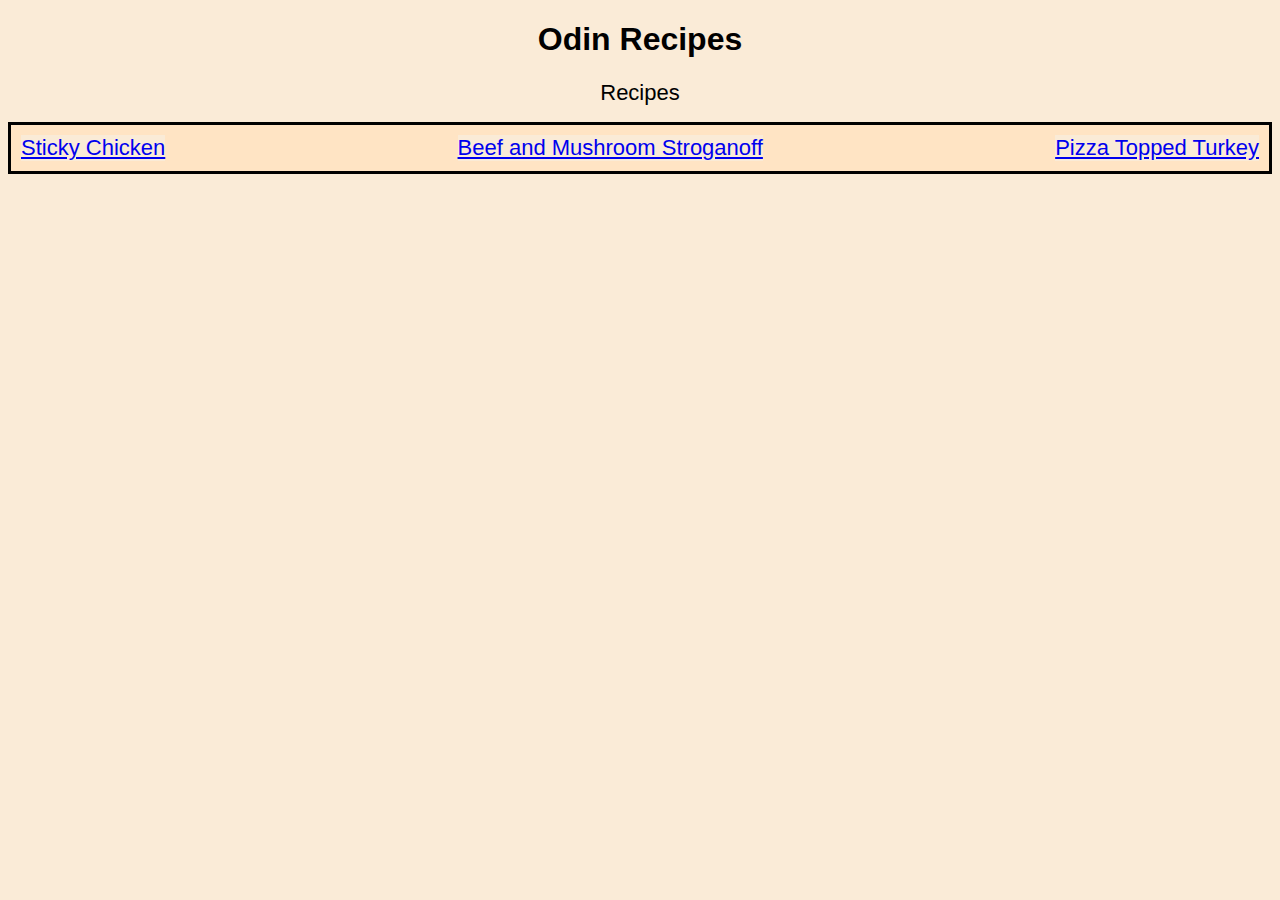
<file: index.html>
<!DOCTYPE html>
<html lang="en">
<head>
  <meta charset="UTF-8">
  <meta name="viewport" content="width=device-width, initial-scale=1.0">
  <link rel="stylesheet" href="styles.css">
  <title>Odin Recipes</title>
</head>
<body>
  <h1>Odin Recipes</h1>
  <div>Recipes<br></div>
  <ul class="navbar">
    <li><a href="recipes/stickychicken.html">Sticky Chicken</a></li>
    <li><a href="recipes/stroganoff.html">Beef and Mushroom Stroganoff</a></li>
    <li><a href="recipes/pizzatoppedturkey.html">Pizza Topped Turkey</a></li>
  </ul>
</body>
</html>
</file>
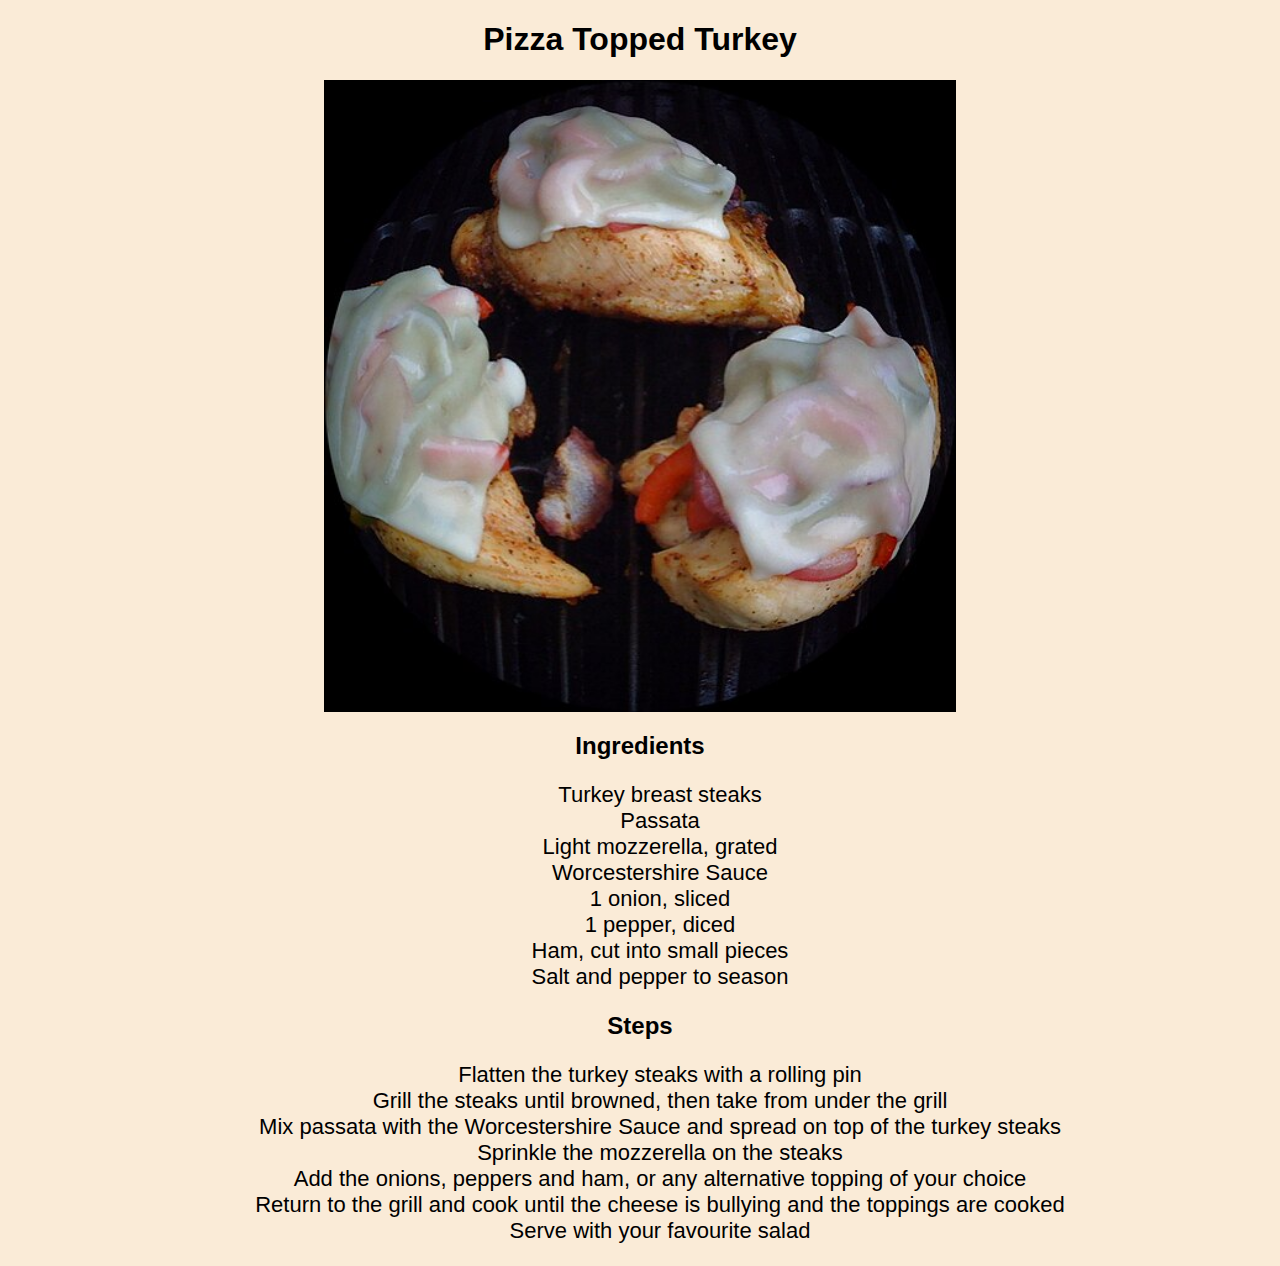
<file: recipes/pizzatoppedturkey.html>
<!DOCTYPE html>
<html lang="en">
<head>
  <meta charset="UTF-8">
  <meta name="viewport" content="width=device-width, initial-scale=1.0">
  <link rel="stylesheet" href="/styles.css">
  <title>Pizza Topped Turkey</title>
</head>
<body>
  <h1>Pizza Topped Turkey</h1>
  <img src="images/pizzatoppedturkey.jpg" alt="pizza topped turkey">
  <p>
    <h2>Ingredients</h2>
    <div class="items">
      <ul>
        <li>Turkey breast steaks</li>
        <li>Passata</li>
        <li>Light mozzerella, grated</li>
        <li>Worcestershire Sauce</li>
        <li>1 onion, sliced</li>
        <li>1 pepper, diced</li>
        <li>Ham, cut into small pieces</li>
        <li>Salt and pepper to season</li>
      </ul>
    </div>
    <h2>Steps</h2>
    <div class="items">
      <ol>
        <li>Flatten the turkey steaks with a rolling pin</li>
        <li>Grill the steaks until browned, then take from under the grill</li>
        <li>Mix passata with the Worcestershire Sauce and spread on top of the turkey steaks</li>
        <li>Sprinkle the mozzerella on the steaks</li>
        <li>Add the onions, peppers and ham, or any alternative topping of your choice</li>
        <li>Return to the grill and cook until the cheese is bullying and the toppings are cooked</li>
        <li>Serve with your favourite salad</li>
      </ol>
    </div>
  </p>
</body>
</html>
</file>
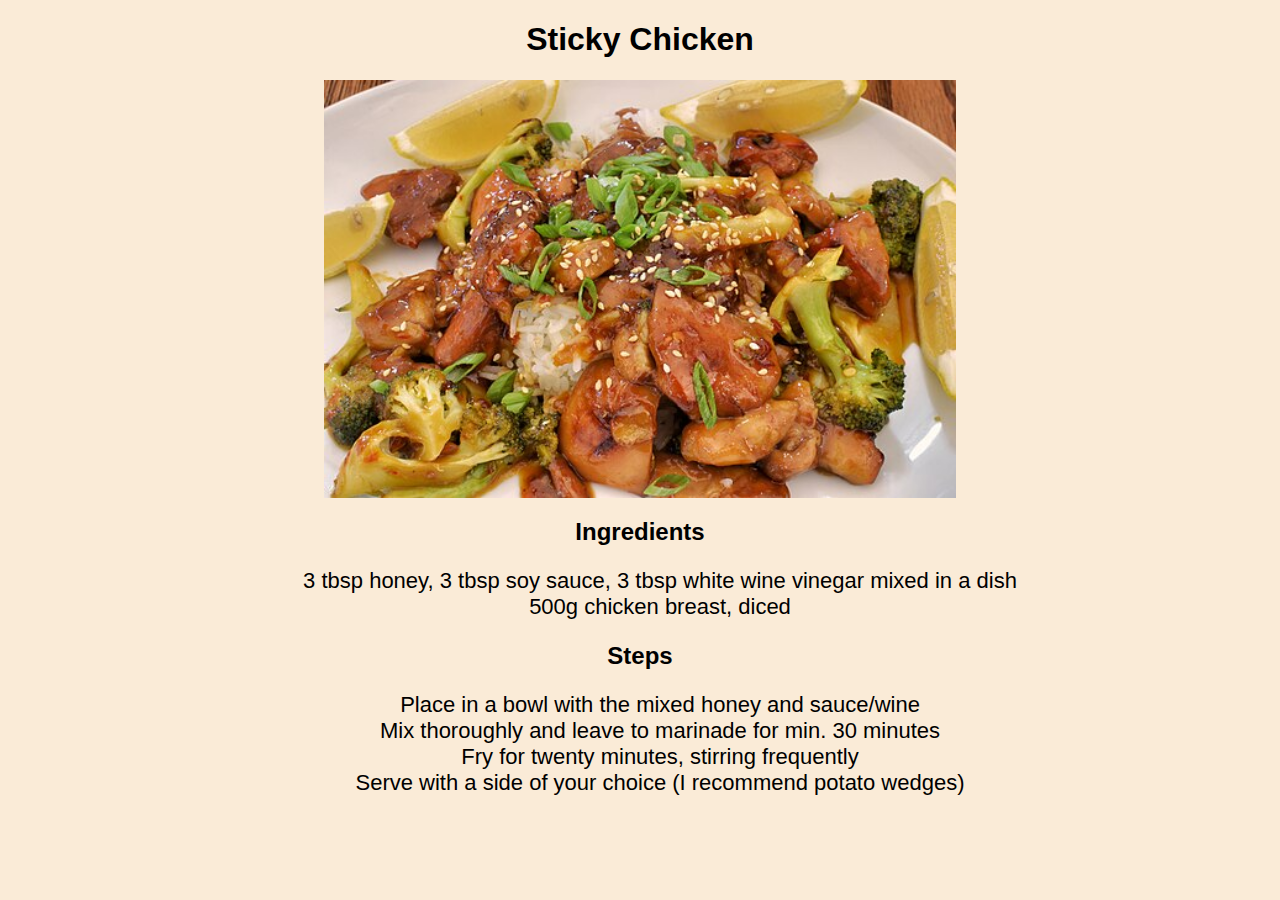
<file: recipes/stickychicken.html>
<!DOCTYPE html>
<html lang="en">
<head>
  <meta charset="UTF-8">
  <meta name="viewport" content="width=device-width, initial-scale=1.0">
  <link rel="stylesheet" href="/styles.css">
  <title>Sticky Chicken</title>
</head>
<body>
  <h1>Sticky Chicken</h1>
  <img src="images/chicken.jpg" alt="sticky chicken">
  <p>
    <h2>Ingredients</h2>
    <div class="items">
      <ul>
        <li>3 tbsp honey, 3 tbsp soy sauce, 3 tbsp white wine vinegar mixed in a dish</li>
        <li>500g chicken breast, diced</li>
      </ul>
    </div>
    <h2>Steps</h2>
    <div class="items">
      <ol>
        <li>Place in a bowl with the mixed honey and sauce/wine</li>
        <li>Mix thoroughly and leave to marinade for min. 30 minutes</li>
        <li>Fry for twenty minutes, stirring frequently</li>
        <li>Serve with a side of your choice (I recommend potato wedges)</li>
      </ol>
    </div>
  </p>
</body>
</html>
</file>
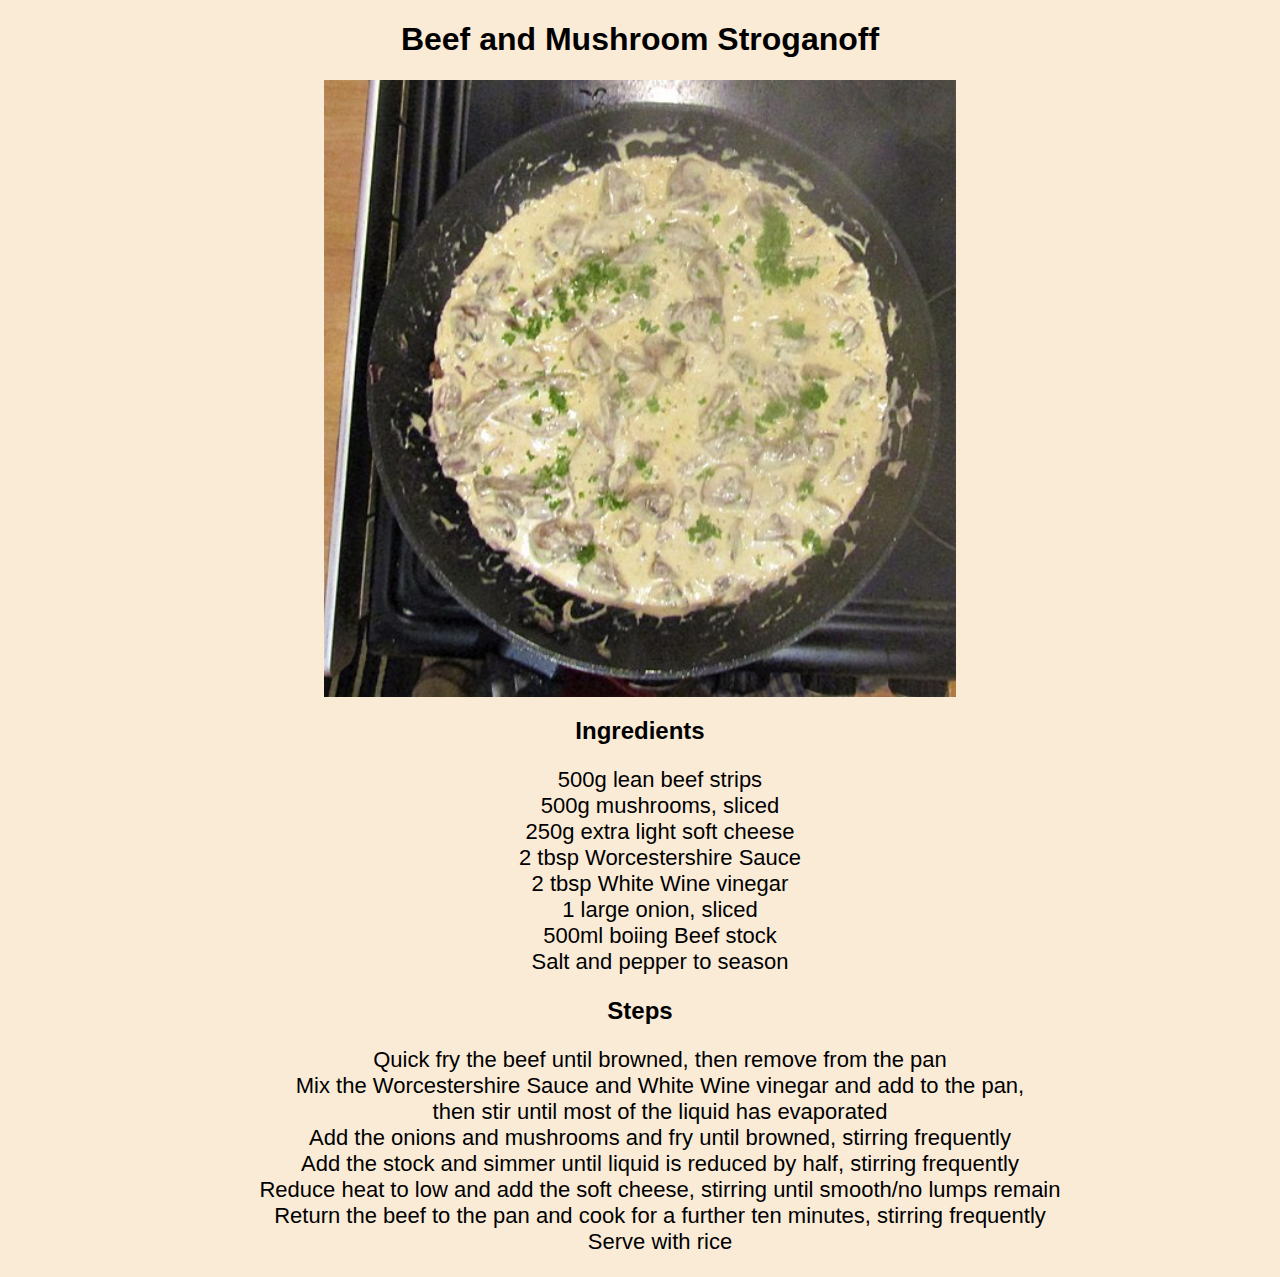
<file: recipes/stroganoff.html>
<!DOCTYPE html>
<html lang="en">
<head>
  <meta charset="UTF-8">
  <meta name="viewport" content="width=device-width, initial-scale=1.0">
  <link rel="stylesheet" href="/styles.css">
  <title>Stroganoff</title>
</head>
<body>
  <h1>Beef and Mushroom Stroganoff</h1>
  <img src="images/stroganoff.jpg" alt="stroganoff">
  <p>
    <h2>Ingredients</h2>
    <div class="items">
      <ul>
        <li>500g lean beef strips</li>
        <li>500g mushrooms, sliced</li>
        <li>250g extra light soft cheese</li>
        <li>2 tbsp Worcestershire Sauce</li>
        <li>2 tbsp White Wine vinegar</li>
        <li>1 large onion, sliced</li>
        <li>500ml boiing Beef stock</li>
        <li>Salt and pepper to season</li>
      </ul>
    </div>
    <h2>Steps</h2>
    <div class="items">
      <ol>
        <li>Quick fry the beef until browned, then remove from the pan</li>
        <li>Mix the Worcestershire Sauce and White Wine vinegar and add to the pan, <br>
        then stir until most of the liquid has evaporated</li>
        <li>Add the onions and mushrooms and fry until browned, stirring frequently</li>
        <li>Add the stock and simmer until liquid is reduced by half, stirring frequently</li>
        <li>Reduce heat to low and add the soft cheese, stirring until smooth/no lumps remain</li>
        <li>Return the beef to the pan and cook for a further ten minutes, stirring frequently</li>
        <li>Serve with rice</li>
      </ol>
    </div>
  </p>
</body>
</html>
</file>
<file: styles.css>
* {
  font-family: Verdana, Geneva, Tahoma, sans-serif;
  background-color: antiquewhite;
}

h1 {
  text-align: center;
}

div {
  font-size: 22px;
  text-align: center;
}

.navbar {
  display: flex;
  justify-content: space-between;
  background-color: bisque;
  align-items: center;
  border: solid black;
  padding: 10px;
  
}


li  {
  display: flex;
  text-decoration: none;
  font-size: 22px;
}

img {
  display: block;
  margin-left: auto;
  margin-right: auto;
  width: 50%;
}

h2 {
  text-align: center;
}

.items {
  text-align: center;
}

.items ul li {
  display: block;
}

.items ol li {
  display: block;
}
</file>
